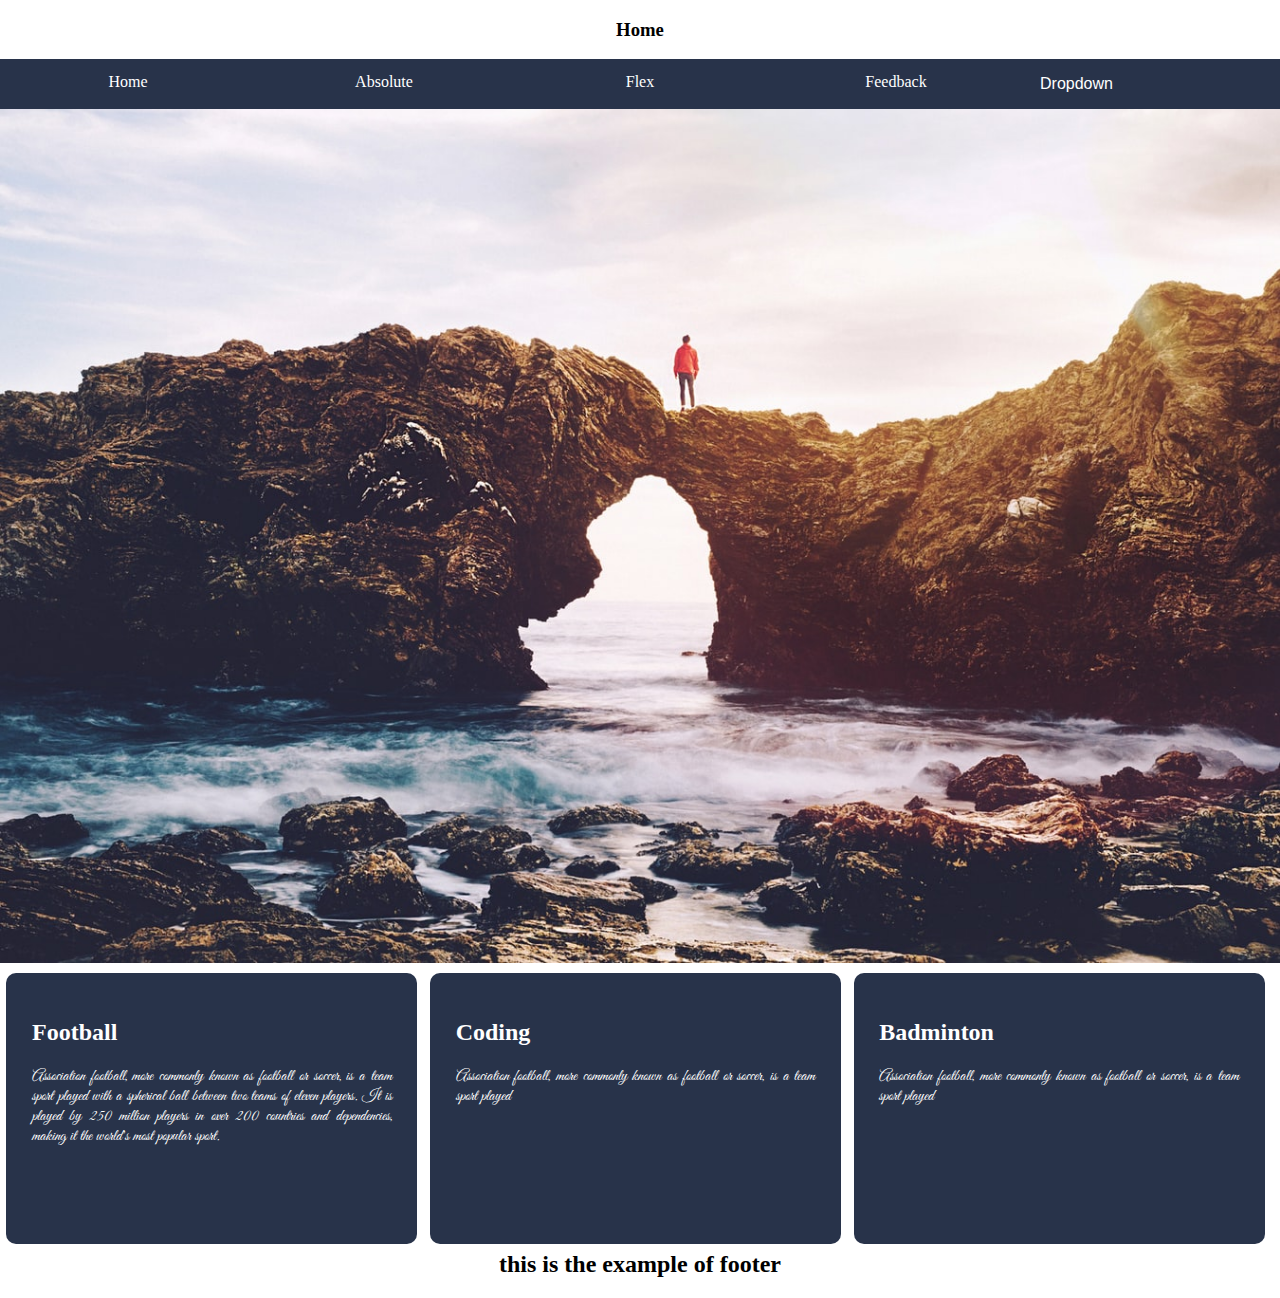
<file: html/index.html>
<!DOCTYPE html>
<html >
  <head>
    <title>Home</title>
    <link rel="stylesheet" href="style.css">
  </head>
  <body>
    <header>
      <h3 class="head">Home</h3>
      <ul class="nav">
  <li class="list"><a href="home.html">Home</a></li>
  <li class="list"><a href="abs/abs.html">Absolute</a></li>
  <li class="list"><a href="flex/flex.html">Flex</a></li>
  <li class="list"><a href="login/log.html">Feedback</a></li>

  <div class="dropdown">
    <button class="dropbtn">Dropdown</button>
    <div class="dropdown-content">
      <a href="#">football</a>
      <a href="#">cricket</a>
      <a href="#">badminton</a>
    </div>
  </div>
</ul>
    </header>
  <img class="image" src="ab.jpeg"  height="200" width="42">
  <div class="row">
  <div class="column" >
    <h2 class="subhead">Football </h2>
    <p>Association football, more commonly known as football or soccer, is a team sport played with a spherical ball between two teams of eleven players. It is played by 250 million players in over 200 countries and dependencies, making it the world's most popular sport.</p>
  </div>
  <div class="column" >
    <h2 class="subhead">Coding </h2>
    <p>Association football, more commonly known as football or soccer, is a team sport played </p>
  </div>
  <div class="column" >
    <h2 class="subhead">Badminton </h2>
    <p>Association football, more commonly known as football or soccer, is a team sport played </p>
  </div>
</div>
<footer  >
<h2>this is the example of footer</h2>
  </body>
</html>
</file>
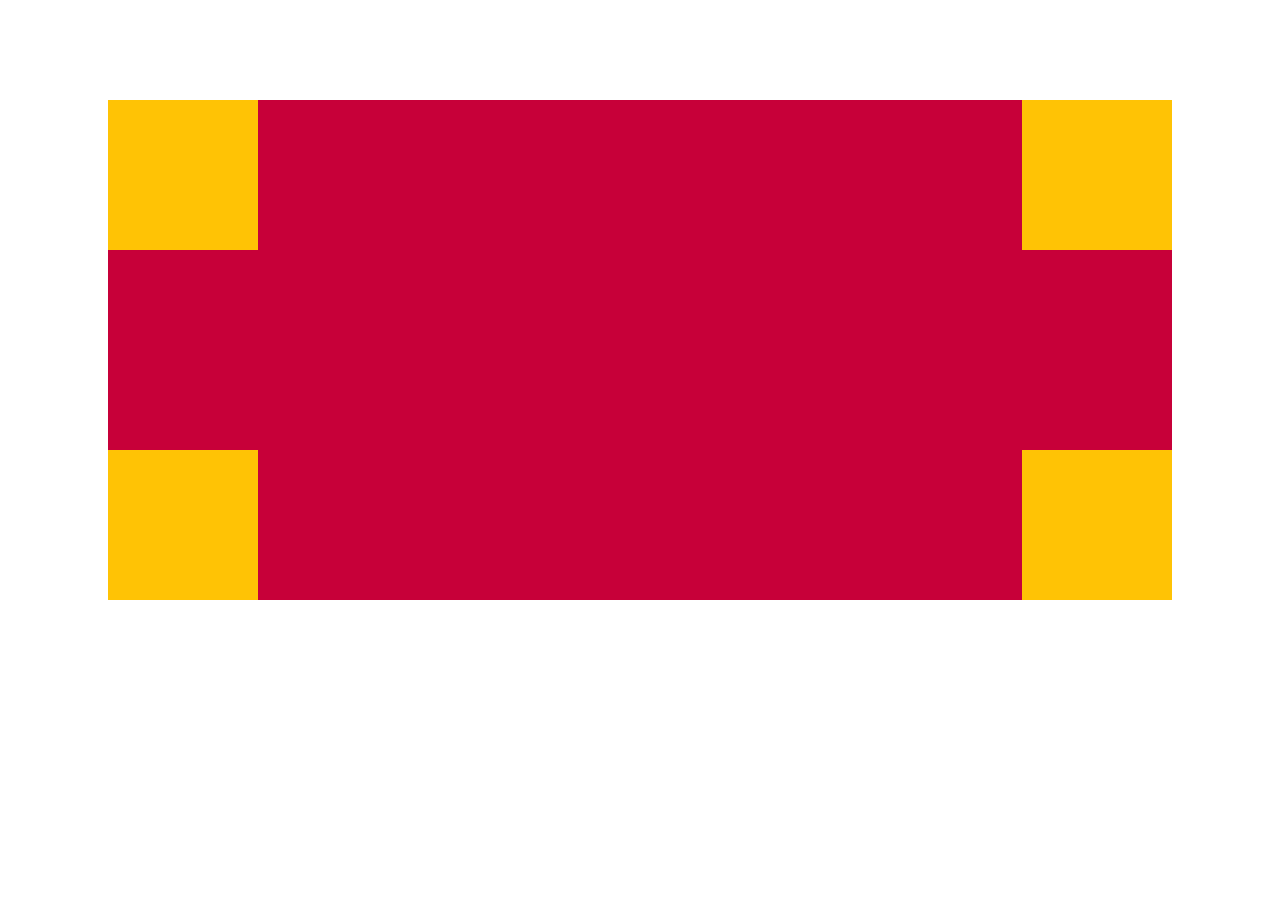
<file: html/abs/abs.html>
<!DOCTYPE html>
<html >
  <head>
    <title>Absolute</title>
    <link rel="stylesheet" href="style.css">
  </head>
  <body>
<section class="rel1">

  <div class="abs1">

  </div>

  <div class="abs2">

  </div>

  <div class="abs3">

  </div>

  <div class="abs4">

  </div>

</section>
  </body>
</html>
</file>
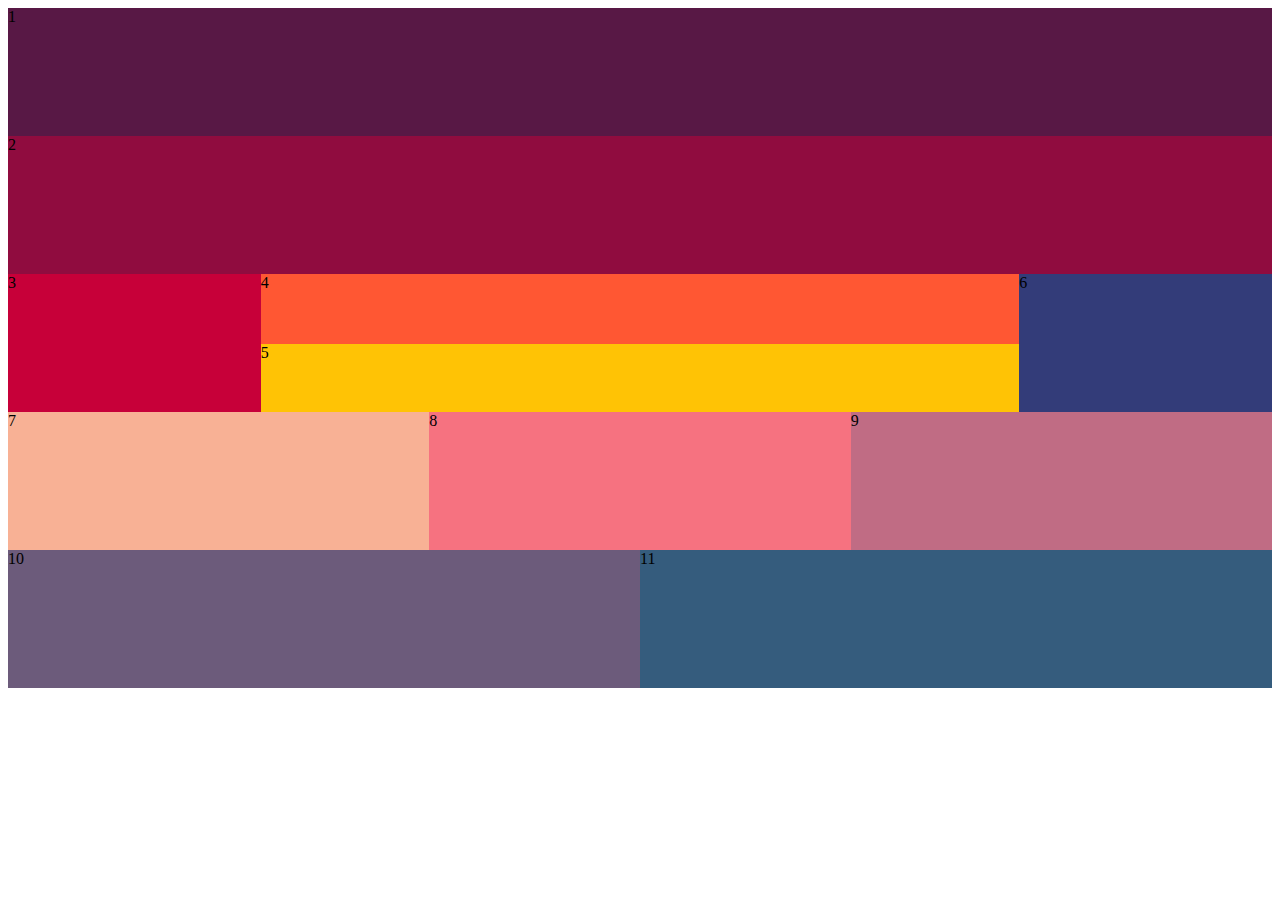
<file: html/flex/flex.html>
<!DOCTYPE html>
<html>
  <head>
    <title> Flex</title>
<link rel="stylesheet" href="style.css">
  </head>
  <body>
<section class="sec">
  <div class="first">
1
  </div>

  <div class="second">
2
  </div>

  <div class="third">

    <div class="third-1">
3
    </div>

    <div class="third-2">
      <div class="third-2-1">
4
      </div>
      <div class="third-2-2">
5
      </div>

    </div>

    <div class="third-3">
6
    </div>
  </div>

  <div class="fourth">

    <div class="fourth-1">
7
    </div>
    <div class="fourth-2">
8
    </div>
    <div class="fourth-3">
9
    </div>
  </div>


  <div class="fifth">

<div class="fifth-1">
10
</div>
<div class="fifth-2">
  11
</div>

  </div>

</section>

  </body>
</html>
</file>
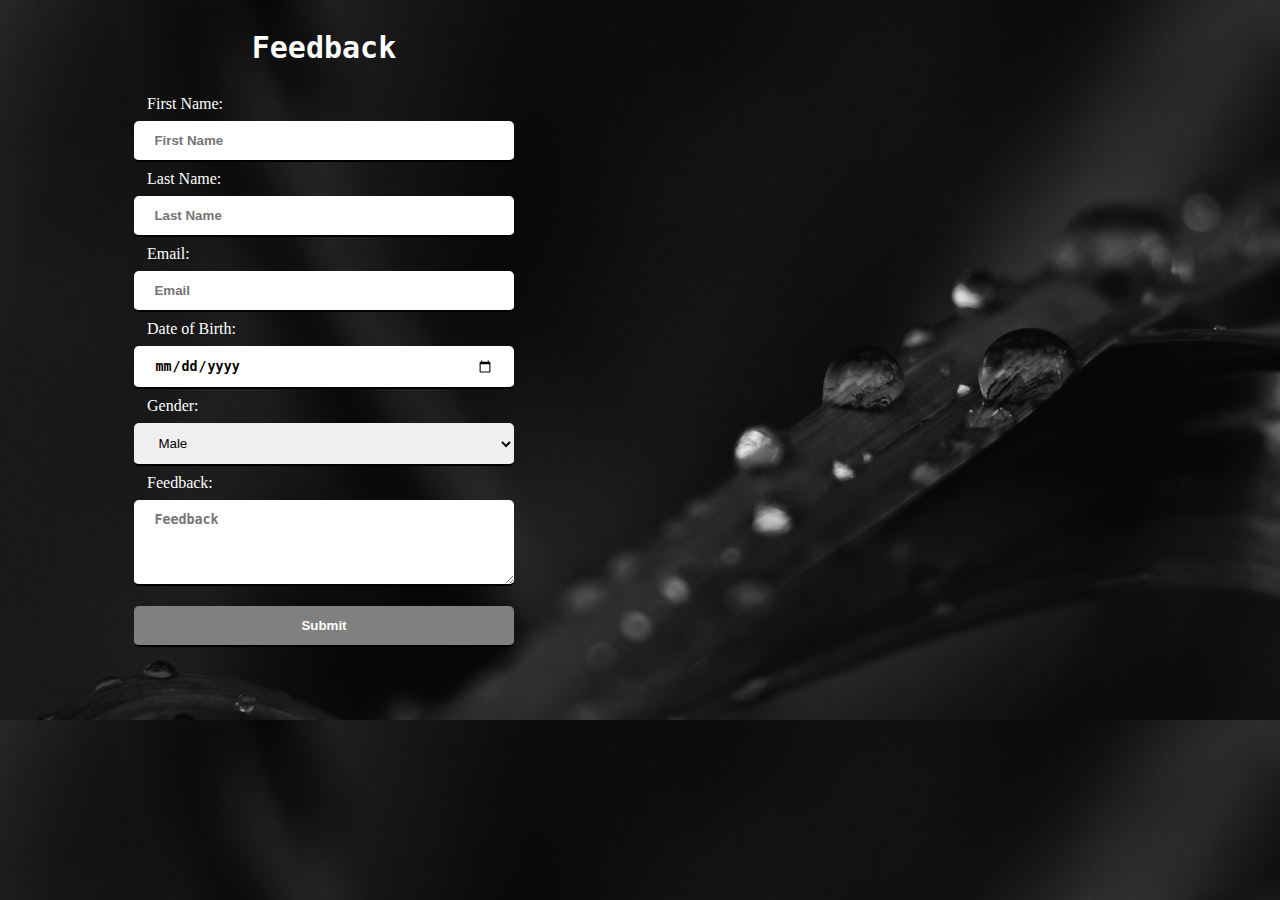
<file: html/login/log.html>
<!DOCTYPE html>
<html>
<head>
  <link rel="stylesheet" href="style.css">

</head>
<body>

<h3 class="head">Feedback</h3>

<form>
  <label class="label">First Name:</label>
  <input type="text" placeholder="First Name" id="fname" name="fname">
  <label class="label">Last Name:</label>
  <input type="text" placeholder="Last Name" id="lname" name="lname">
  <label class="label">Email:</label>
  <input type="email" placeholder="Email" id="lname" name="lname">
  <label class="label">Date of Birth:</label>
  <input type="date"  placeholder="Data of Birth" id="lname" name="lname">
  <label class="label">Gender:</label>
  <select>
  <option>Male</option>
  <option>Female</option>

</select>
<label class="label">Feedback:</label>
  <textarea rows="4" cols="50" placeholder="Feedback"></textarea>
  <input class="sub";type="Submit" value="Submit">
</form>
<script src="https://ajax.googleapis.com/ajax/libs/jquery/3.4.1/jquery.min.js"></script>
<script>
$('select').hover(function() {

  $(this).attr('size', $('option').length);
}, function() {
$("option").show();
  $(this).attr('size', 1);
});

</script>

</body>
</html>
</file>
<file: html/style.css>
@font-face {
  font-family: "bashiz";
  src:
  url('GreatVibes-Regular.otf') format("opentype");
}

.nav {
  list-style-type: none;
  margin: 0;
  padding: 0;
  background-color: #28334AFF;
  overflow: hidden;

}
.dropbtn {
  background-color: #28334AFF;
  color: white;
  padding: 16px;
  font-size: 16px;
  border: none;
}

.dropdown {

  display: inline-block;
}

.dropdown-content {
  display: none;
  position: fixed;
  background-color: #f1f1f1;
  min-width: 160px;
  box-shadow: 0px 8px 16px 0px rgba(0,0,0,0.2);
  z-index: 1;
}

.dropdown-content a {
  color: black;
  padding: 12px 16px;
  text-decoration: none;
  display: block;
}

.dropdown-content a:hover {background-color: #A9A9A9;border-radius: 10px;}

.dropdown:hover .dropdown-content {display: block;}

.dropdown:hover .dropbtn {background-color: #A9A9A9;border-radius: 10px;}

.list{
  float: left;

width: 20%;
}
.list a{
  display: block;
 color: white;
 text-align: center;
 padding: 14px 16px;
 border-radius: 10px;

 text-decoration: none;
}

li a:hover {
background-color: #A9A9A9;

}
.subhead{
  text-align: center
  font-family: "bashiz";
}
.column {
  float: left;
  width: 28.1%;
background-color:#28334AFF;
margin:0.5%;
text-align: justify;
padding:2%;
height:220px;
color:white;
border-radius: 10px;
}
p{
  font-family:"bashiz"
}

.image{
  width: 100%;
height: 50%;
}
body{
  margin: auto;
}
.row{
  float: left;

}
footer {
text-align:center;
margin:1%;
}
body{
  background-color: ;

}
.head{
text-align:center;
}
@media screen and (max-width: 600px){
.list {float: none;
width: 100%;
}
.row .column{float:none;
height:330px;
width: 94%}

}
</file>
<file: html/abs/style.css>
.rel1{
  position: relative;
  height:500px;
  margin-top:100px;
margin-left:100px;
margin-right:100px;
  width:calc(100%-100px)%;
  background-color:#c70039;
  left:0%;
  bottom:30%;
}
.abs1{
  position: absolute;
left:0%;
  background-color:#ffc305;
  width:150px;
    height:150px;
}
.abs2{
  position: absolute;
  bottom: 0%;
  left:0%;
  background-color:#ffc305;
  width:150px;
    height:150px;
}
.abs3{
  position: absolute;
right:0%;
bottom:0%;
  background-color:#ffc305;
  width:150px;
    height:150px;
}
.abs4{
  position: absolute;
right:0%;
  background-color:#ffc305;
  width:150px;
    height:150px;
}
@media screen and (max-width: 600px){
  .rel1{
    height:400px;
  }
  .abs1,.abs2,.abs3,.abs4{
    width:100px;
      height:100px;
  }
}
</file>
<file: html/flex/style.css>
.first{
  background-color: #581845;
  height:128px;
}
.second{
  background-color:#900c3f;
  height:138px;
}
.third{

  display: flex;
  height:138px;
  width:100%;
}
.third-1{
background-color:#c70039;
width: 20%;
height:138px;
}
.third-2{
width: 60%;
}
.third-2-1{
  background-color:#ff5733;
  height:70px;
}
.third-2-2{
background-color:#ffc305;
height:70px;
}

.third-3{
background-color:#333c79ff;
width: 20%;
height:138px;
}
.fourth{
  display: flex;

}
.fourth-1{
  background-color:#f8b195;
  width: 33.333%;
  height:138px;
}
.fourth-2{
  background-color:#f67280;
  width: 33.333%;
  height:138px;
}
.fourth-3{
  background-color:#c06c84;
  width: 33.333%;
  height:138px;
}
.fifth{
  display: flex;

}
.fifth-1{
width: 50%;
  background-color:#6c5b7b;
  height:138px;
}
.fifth-2{
width: 50%;
  background-color:#355c7d;
  height:138px;
}
@media screen and (max-width: 600px){
  .third,.fourth,.fifth{
    flex-direction: column;

  }
  .third-2-1,.third-2-2,.third-2,.third-1,.third-3,.fifth,.fifth-1,.fifth-2,.fourth-1,.fourth-3,.fourth-2{
    width: 100%;
  }
  .third{
    height:300%;
  }
}
</file>
<file: html/login/style.css>
input,textarea,select{
  width: 30%;
  padding: 12px 20px;
  margin: 8px 0;
  box-sizing: border-box;
  border: none;
  border-bottom: 2px solid black;
  margin-right: 60%;
  margin-left: 10%;
  border-radius: 5px;

}
.label{
  color: white;
  margin-left: 11%;

}

input,textarea::-webkit-input-placeholder {
    font-weight: bold;
}
.sub{
  background-color:grey;
  color: white;
  text-align:center;
}


form{
    margin-top: 2%;
}
.head{
  text-align: center;
}
body{
  background-image:url('abc.jpg');
}
.head{
  color:white;
  margin-right: 60%;
  margin-left: 10%;
  font-family: monospace;
  font-size:30px
}
@media screen and (max-width: 800px){

input,textarea,select{
width: 60%;
margin-right: auto;
}
.label{
  width: 30%;
  margin-left:30%
}

}
</file>
